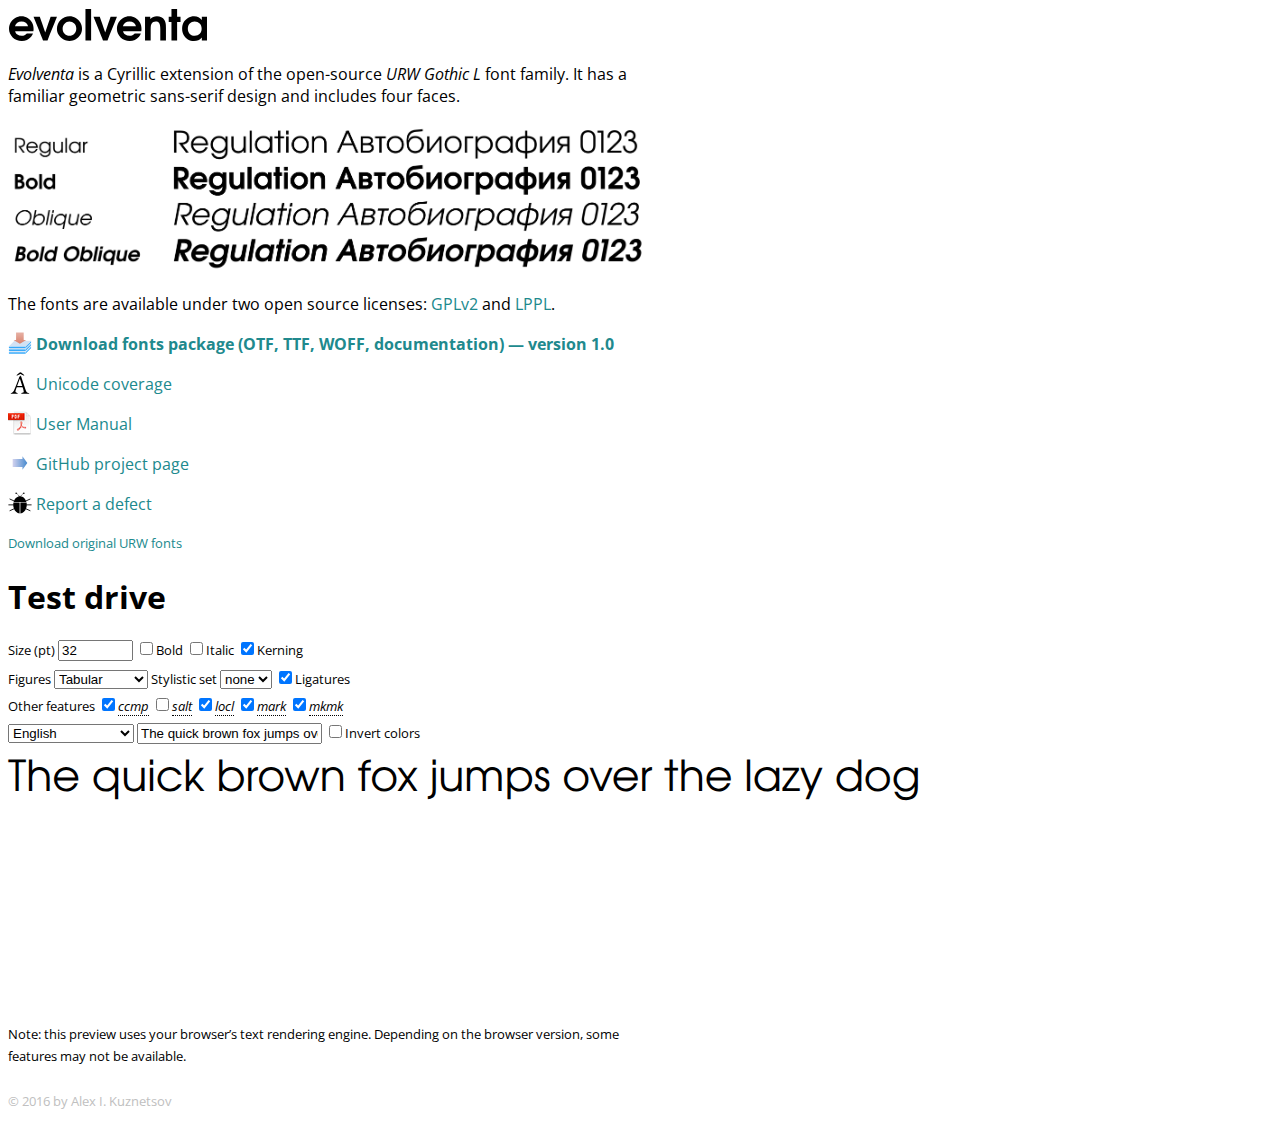
<file: index.html>
<!DOCTYPE html>
<html>
<head>
	<meta charset="UTF-8">
	<meta name="description" content="Evolventa — a free open source font">
	<title>Evolventa font family</title>
	<link rel="icon" type="image/png" href="/images/evolventa-icon.png">
	<link rel="stylesheet" type="text/css" href="/main.css">
	<link rel="stylesheet" href="https://fonts.googleapis.com/css?family=Open+Sans:400,400italic,700,700italic" type="text/css">
	<link rel="stylesheet" href="/webfonts/evolventa.css" type="text/css">
</head>
<body>
	<div><a href="/"><img src="/images/evolventa-logo.svg" width="200" alt="evolventa" onerror="this.src='/images/evolventa-logo.png'"></a></div>
	
	<section id="evolventa">
		<h1 class="semanticheading">Evolventa font family</h1>
		<p><em>Evolventa</em> is a Cyrillic extension of the open-source <em>URW Gothic L</em> font family. It has a familiar geometric sans-serif design and includes four faces.</p>
		<p><a href="/images/websample.png"><img src="/images/websample.png" style="max-width: 100%;" title="Font sample: click to enlarge" alt="Evolventa font sample"></a></p>
		<p>The fonts are available under two open source licenses: <a href="gpl.txt">GPLv2</a> and <a href="lppl.txt">LPPL</a>.
		<p class="filelink"><a href="https://github.com/evolventa/evolventa/releases/download/1.0/evolventa-1.0.7z" download><img src="/images/download-icon.svg" alt="Download" onerror="this.src='/images/download-icon.png'"> <strong>Download fonts package (OTF, TTF, WOFF, documentation) &mdash; version 1.0</strong></a></p>
		<p class="filelink"><a href="/sample.html"><img src="/images/charset.svg" alt="Â" onerror="this.src='/images/charset.png'"> Unicode coverage</a></p>
		<p class="filelink"><a href="https://github.com/evolventa/evolventa/raw/master/doc/manual/manual.pdf"><img src="/images/Adobe_PDF_file_icon_24x24.png" alt="PDF"> User Manual</a></p>
		<p class="filelink"><a href="https://github.com/evolventa/evolventa"><img src="/images/rightarrow-icon.svg" alt="→" onerror="this.src='/images/rightarrow-icon.png'"> GitHub project page</a></p>
		<p class="filelink"><a href="https://github.com/evolventa/evolventa/issues"><img src="/images/bug.svg" alt="bug" onerror="this.src='/images/bug.png'"> Report a defect</a></p>
		<p class="filelink"><a href="https://github.com/evolventa/evolventa/blob/master/upstream/ghostscript-fonts-4.0.tar.gz?raw=true" download><small>Download original URW fonts</small></a></p>
	</section>
	
	<section id="testdrive">
		<h1>Test drive</h1>
		<script type="text/javascript">
		<!--
		var pangrams=[
			["English","The quick brown fox jumps over the lazy dog","en"],
			["French","Dès Noël où un zéphyr haï me vêt de glaçons würmiens je dîne d’exquis rôtis de bœuf au kir à l’aÿ d’âge mûr & cætera&nbsp;!","fr"],
			["German","Victor jagt zwölf Boxkämpfer quer über den großen Sylter Deich","de"],
			["Spanish","José compró una vieja zampoña en Perú. Excusándose, Sofía tiró su whisky al desagüe de la banqueta.","es"],
			["Icelandic","Sævör grét áðan því úlpan var ónýt","is"],
			["Russian","Эй, жлоб! Где туз? Прячь юных съёмщиц в шкаф.","ru"],
			["Ukrainian","На подушечці форми любої є й ґудзик щоб пір’я геть жовте сховати","uk"],
			["Belarusian","У Іўі худы жвавы чорт у зялёнай камізэльцы пабег пад’есці фаршу з юшкай","be"],
			["Serbian","Фијуче ветар у шибљу, леди пасаже и куће иза њих и гунђа у оџацима","sr"],
			["──────────","","en"],
			["Digits","00001111 0123456789 1901–1999 ¼½¾ (1−2+3)×4=56÷[7+(18/9)−2]","en"],
			["Ligatures","The firefly affect affinity affliction first Quality","en"],
			["Combining marks","À B́ Ĉ D̃ Ē F̆ Ġ Ḧ I̊ J̋ Ǩ à b́ ĉ d̃ ē f̆ ġ ḧ i̊ j̋ ǩ А̀ Б́ В̂ Г̃ Д̄ Ӗ Ё̇ Ӝ З̊ И̋ Й̌ а̀ б́ в̂ г̃ д̄ ӗ ё̇ ӝ з̊ и̋ й̌ Ă̇̈ ă̇̈","en"]
		];
		var oldstr=pangrams[0][1];
		function initMode() {
			var text="";
			for(i=0;i<pangrams.length;i++) {
				if(pangrams[i][1]!="") text+="<option value=\""+i+"\">"+pangrams[i][0]+"</option>\n";
				else text+="<option value=\""+i+"\" disabled=\"disabled\">"+pangrams[i][0]+"</option>\n";
			}
			document.getElementById("mode").elements.test.innerHTML=text;
		}
		function changeFont() {
		// Set up font
			var fontname=document.getElementById("choosefont").elements.font.value;
			
			if(fontname.indexOf(" ")>=0) fontname="\'"+fontname+"\'";
				
			document.getElementById("sandbox").style.fontSize=
				document.getElementById("choosefont").elements.pointsize.value+"pt";
			document.getElementById("sandbox").style.fontFamily=
				fontname+", LastResort";
			document.getElementById("sandbox").style.fontWeight=
				document.getElementById("choosefont").elements.bold.checked?"bold":"normal";
			document.getElementById("sandbox").style.fontStyle=
				document.getElementById("choosefont").elements.italic.checked?"italic":"normal";

			var otfeatures=new Array;
			
		// Set up kerning
			document.getElementById("sandbox").style.fontKerning=
				document.getElementById("choosefont").elements.kerning.checked?"normal":"none";
			
			if(document.getElementById("choosefont").elements.kerning.checked) {
				document.getElementById("sandbox").style.fontKerning="normal";
				document.getElementById("sandbox").style.WebkitFontKerning="normal";
				otfeatures[otfeatures.length]="\"kern\" on";
			}
			else {
				document.getElementById("sandbox").style.fontKerning="none";
				document.getElementById("sandbox").style.WebkitFontKerning="none";
				otfeatures[otfeatures.length]="\"kern\" off";
			}
				
		// Set up advanced OpenType layout features
			
			var digits=document.getElementById("choosefont").elements.digits.value;
			
			switch(digits) {
			case "lining tabular":
				otfeatures[otfeatures.length]="\"lnum\""; otfeatures[otfeatures.length]="\"tnum\""; 
				break;
			case "lining proportional":
				otfeatures[otfeatures.length]="\"lnum\""; otfeatures[otfeatures.length]="\"pnum\"";
				break;
			case "old-style tabular":
				otfeatures[otfeatures.length]="\"onum\""; otfeatures[otfeatures.length]="\"tnum\"";
				break;
			case "old-style proportional":
				otfeatures[otfeatures.length]="\"onum\""; otfeatures[otfeatures.length]="\"pnum\"";
				break;
			}

			if(document.getElementById("choosefont").elements.ss.value!="none") otfeatures[otfeatures.length]="\""+document.getElementById("choosefont").elements.ss.value+"\"";
			
			if(document.getElementById("choosefont").elements.liga.checked) otfeatures[otfeatures.length]="\"liga\" on";
			else otfeatures[otfeatures.length]="\"liga\" off";
			
			if(document.getElementById("choosefont").elements.dlig.checked) otfeatures[otfeatures.length]="\"dlig\" on";
			else otfeatures[otfeatures.length]="\"dlig\" off";
			
			if(document.getElementById("choosefont").elements.hlig.checked) otfeatures[otfeatures.length]="\"hlig\" on";
			else otfeatures[otfeatures.length]="\"hlig\" off";
			
			if(document.getElementById("choosefont").elements.clig.checked) otfeatures[otfeatures.length]="\"clig\" on";
			else otfeatures[otfeatures.length]="\"clig\" off";
			
			if(document.getElementById("choosefont").elements.ccmp.checked) otfeatures[otfeatures.length]="\"ccmp\" on";
			else otfeatures[otfeatures.length]="\"ccmp\" off";
			
			if(document.getElementById("choosefont").elements.smcp.checked) otfeatures[otfeatures.length]="\"smcp\" on";
			else otfeatures[otfeatures.length]="\"smcp\" off";
			
			if(document.getElementById("choosefont").elements.c2sc.checked) otfeatures[otfeatures.length]="\"c2sc\" on";
			else otfeatures[otfeatures.length]="\"c2sc\" off";
			
			if(document.getElementById("choosefont").elements.swsh.checked) otfeatures[otfeatures.length]="\"swsh\" on";
			else otfeatures[otfeatures.length]="\"swsh\" off";
			
			if(document.getElementById("choosefont").elements.calt.checked) otfeatures[otfeatures.length]="\"calt\" on";
			else otfeatures[otfeatures.length]="\"calt\" off";
			
			if(document.getElementById("choosefont").elements.salt.checked) otfeatures[otfeatures.length]="\"salt\" on";
			else otfeatures[otfeatures.length]="\"salt\" off";
			
			if(document.getElementById("choosefont").elements.locl.checked) otfeatures[otfeatures.length]="\"locl\" on";
			else otfeatures[otfeatures.length]="\"locl\" off";
			
			if(document.getElementById("choosefont").elements.mark.checked) otfeatures[otfeatures.length]="\"mark\" on";
			else otfeatures[otfeatures.length]="\"mark\" off";
			
			if(document.getElementById("choosefont").elements.mkmk.checked) otfeatures[otfeatures.length]="\"mkmk\" on";
			else otfeatures[otfeatures.length]="\"mkmk\" off";
			
			if(otfeatures.length>0) {
				otstring="";
				for(i=0;i<otfeatures.length;i++) {
					otstring+=otfeatures[i];
					if(i<otfeatures.length-1) otstring+=", ";
				}
			}
			else otstring="normal";
			
			document.getElementById("sandbox").style.fontFeatureSettings=otstring;
			document.getElementById("sandbox").style.WebkitFontFeatureSettings=otstring;
			document.getElementById("sandbox").style.MozFontFeatureSettings=otstring;
			document.getElementById("sandbox").style.MsFontFeatureSettings=otstring;
			
		// Refresh text
			changeText(null);

			return false;
		}
		function changeText(el) {
			var text="";
			
			document.getElementById("waterfall").lang=pangrams[document.getElementById("mode").elements.test.value][2];
			
			if(el==null) { // refresh
				str=oldstr;
				document.getElementById("mode").elements.teststring.value=str;
			}
			else if(el.name=="test") {
				if(el.value>=pangrams.length) return;
				str=pangrams[el.value][1];
				if(oldstr==str) return;
				document.getElementById("mode").elements.teststring.value=str;
			}
			else {
				str=el.value;
				if(!str||str=="") str=pangrams[document.getElementById("mode").elements.test.value][1];
				if(oldstr==str) return;
			}

			oldstr=str;
			document.getElementById("waterfall").innerHTML=str;
		}
		function changeWrap() {
			if(document.getElementById("mode").elements.wrap.checked) {
				document.getElementById("sandbox").style.whiteSpace="normal";
			}
			else {
				alert('Wrap is unchecked');
				document.getElementById("sandbox").style.whiteSpace="nowrap";
			}
		}
		function changeColor() {
			if(document.getElementById("mode").elements.invert.checked) {
				document.getElementById("sandbox").style.color="white";
				document.getElementById("sandbox").style.backgroundColor="black";
			}
			else {
				document.getElementById("sandbox").style.color="black";
				document.getElementById("sandbox").style.backgroundColor="white";
			}
		}
		function initAll() {
			initMode();
			changeWrap();
			changeColor();
			changeFont();
		};
		document.addEventListener("DOMContentLoaded",initAll);
		// -->
		</script>
		<form id="choosefont" onsubmit="return changeFont();" action="/">
			<div class="panel">
				<input type="hidden" name="font" value="Evolventa" onchange="changeFont();" onkeydown="if(event.keyCode==13) changeFont();">
				Size (pt) <input type="text" name="pointsize" value="32" onchange="changeFont();" onkeyup="changeFont();" onkeydown="changeFont();" style="width: 5em;">
				<input type="checkbox" name="bold" id="idBold" onchange="changeFont();"><label for="idBold">Bold</label>
				<input type="checkbox" name="italic" id="idItalic" onchange="changeFont();"><label for="idItalic">Italic</label>
				<input type="checkbox" name="kerning" id="idKerning" checked="checked" onchange="changeFont();"><label for="idKerning">Kerning</label>
			</div>
			<div class="panel">
				Figures
				<select name="digits" onchange="changeFont();" onkeyup="changeFont();" onkeydown="changeFont();">
					<option value="lining tabular">Tabular</option>
					<option value="lining proportional">Proportional</option>
				</select>
				Stylistic set
				<select name="ss" onchange="changeFont();" onkeyup="changeFont();" onkeydown="changeFont();">
					<option value="none">none</option>
					<option value="ss01">1</option>
					<option value="ss02">2</option>
					<option value="ss03">3</option>
					<option value="ss04">4</option>
					<option value="ss05">5</option>
					<option value="ss06">6</option>
					<option value="ss07">7</option>
					<option value="ss08">8</option>
					<option value="ss09">9</option>
					<option value="ss10">10</option>
					<option value="ss11">11</option>
					<option value="ss12">12</option>
					<option value="ss13">13</option>
					<option value="ss14">14</option>
					<option value="ss15">15</option>
					<option value="ss16">16</option>
					<option value="ss17">17</option>
					<option value="ss18">18</option>
					<option value="ss19">19</option>
					<option value="ss20">20</option>
				</select>
				<input type="checkbox" name="liga" id="idLiga" checked="checked" onchange="changeFont();"><label for="idLiga">Ligatures</label>
				<input type="checkbox" name="dlig" onchange="changeFont();" style="display: none;">
				<input type="checkbox" name="hlig" onchange="changeFont();" style="display: none;">
				<input type="checkbox" name="clig" onchange="changeFont();" style="display: none;">
			</div>
			<div class="panel">
				Other features
				<input type="checkbox" name="ccmp" id="idCcmp" checked="checked" onchange="changeFont();"><label for="idCcmp"><span class="tooltip" title="Glyph Composition/Decomposition"><em>ccmp</em></span></label>
				<input type="checkbox" name="smcp" onchange="changeFont();" style="display: none;">
				<input type="checkbox" name="c2sc" onchange="changeFont();" style="display: none;">
				<input type="checkbox" name="swsh" onchange="changeFont();" style="display: none;">
				<input type="checkbox" name="calt" checked="checked" onchange="changeFont();" style="display: none;">
				<input type="checkbox" name="salt" id="idSalt" onchange="changeFont();"><label for="idSalt"><span class="tooltip" title="Stylistic Alternates"><em>salt</em></span></label>
				<input type="checkbox" name="locl" id="idLocl" checked="checked" onchange="changeFont();"><label for="idLocl"><span class="tooltip" title="Localized Forms"><em>locl</em></span></label>
				<input type="checkbox" name="mark" id="idMark" checked="checked" onchange="changeFont();"><label for="idMark"><span class="tooltip" title="Mark Positioning"><em>mark</em></span></label>
				<input type="checkbox" name="mkmk" id="idMkmk" checked="checked" onchange="changeFont();"><label for="idMkmk"><span class="tooltip" title="Mark to Mark Positioning"><em>mkmk</em></span></label>
			</div>
		</form>
		<form id="mode" onsubmit="return false;" action="/">
			<div class="panel">
				<select name="test" onchange="changeText(this);" onkeyup="changeText(this);" onkeydown="changeText(this);"></select>
				<input type="text" name="teststring" value="The quick brown fox jumps over the lazy dog" onchange="changeText(this);" onkeyup="changeText(this);" onkeydown="changeText(this);">
				<input type="checkbox" name="wrap" checked="checked" onchange="changeWrap();" style="display: none;">
				<input type="checkbox" name="invert" id="idInvert" onchange="changeColor();"><label for="idInvert">Invert colors</label>
			</div>
		</form>
		<div id="sandbox" style="text-rendering: geometricPrecision; font-synthesis: none; min-height: 6em;">
			<div id="waterfall" lang="en"></div>
		</div>
		<p><small>Note: this preview uses your browser’s text rendering engine. Depending on the browser version, some features may not be available.</small></p>
	</section>
	
	<footer>
		<p>© 2016 by Alex I. Kuznetsov</p>
	</footer>
</body>
</html>
</file>
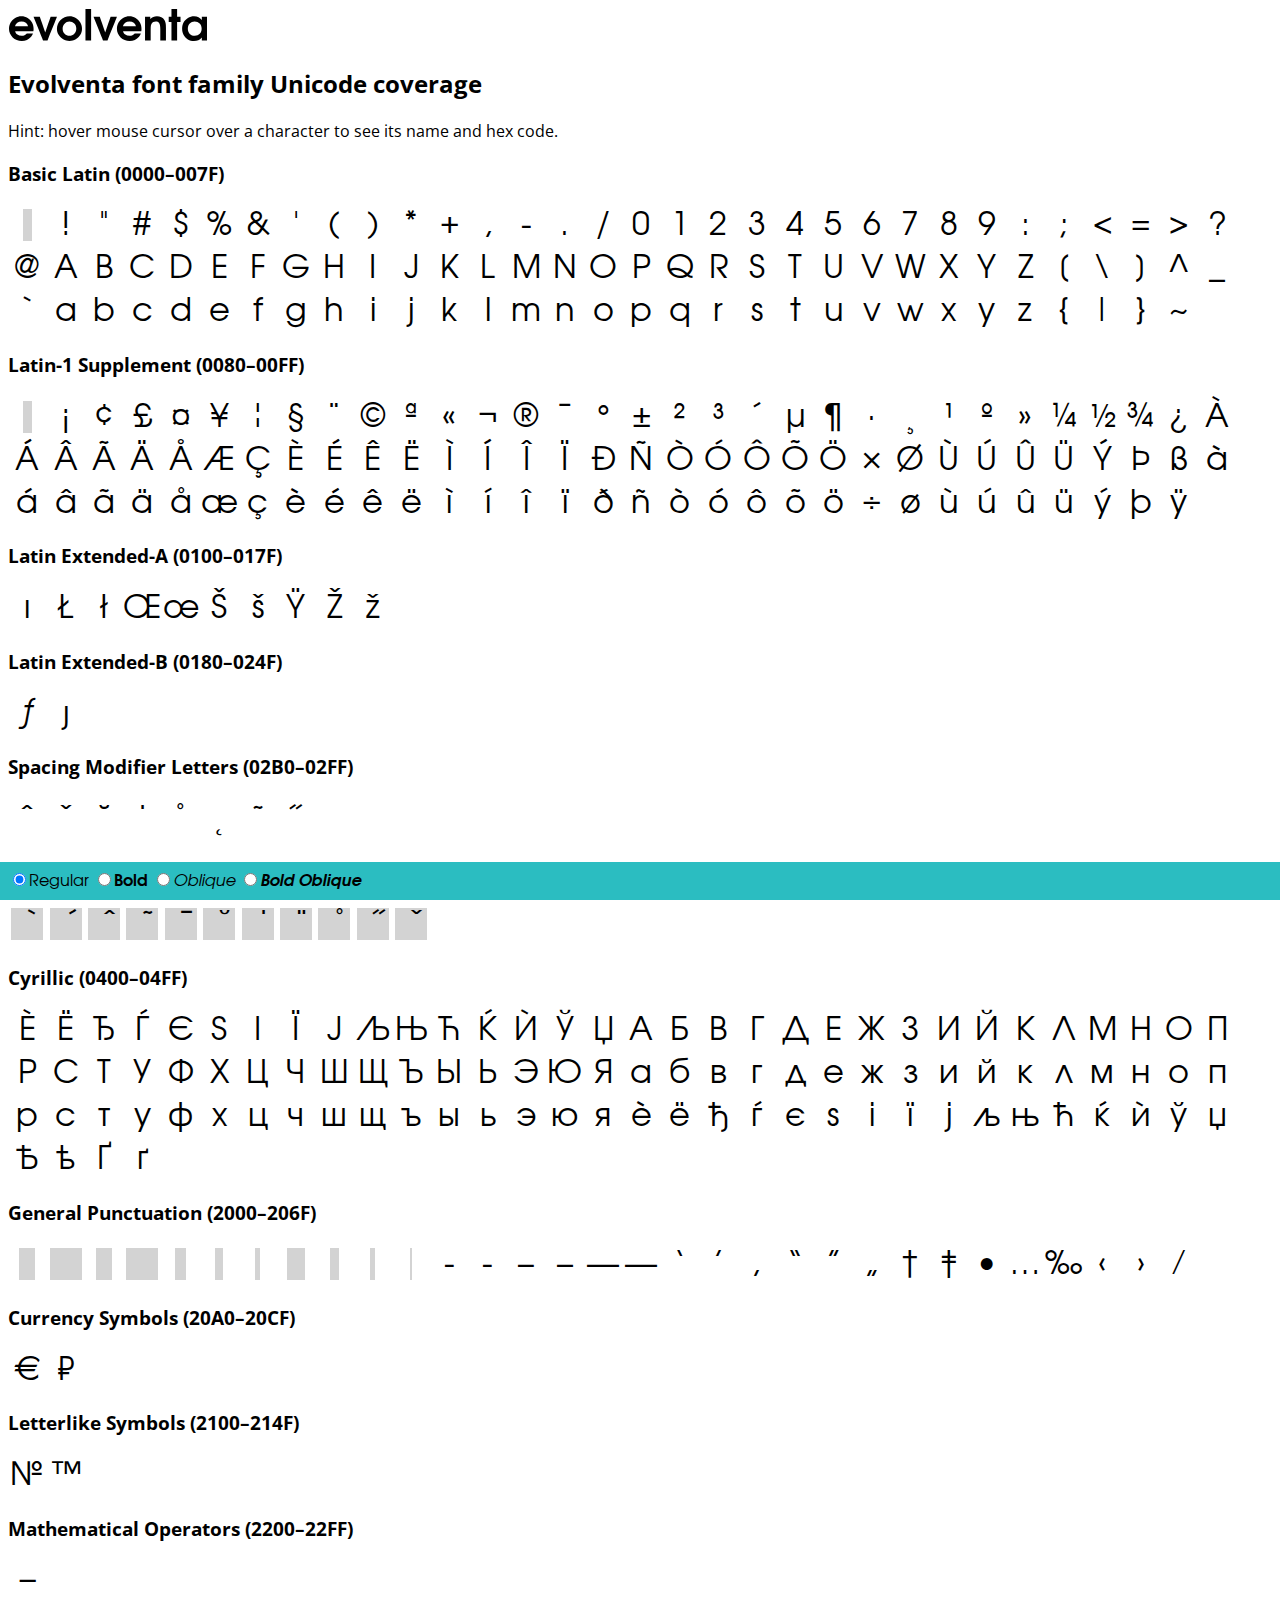
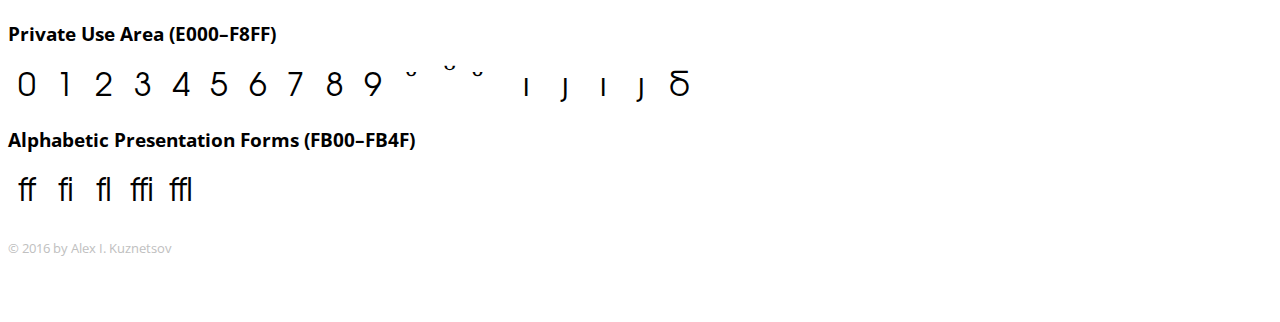
<file: sample.html>
<!DOCTYPE html>
<html>
<head>
	<meta charset="UTF-8">
	<meta name="description" content="Evolventa font family Unicode coverage">
	<title>Evolventa font sample</title>
	<link rel="icon" type="image/png" href="/images/evolventa-icon.png">
	<link rel="stylesheet" type="text/css" href="/main.css">
	<link rel="stylesheet" href="https://fonts.googleapis.com/css?family=Open+Sans:400,400italic,700,700italic" type="text/css">
	<link rel="stylesheet" href="/webfonts/evolventa.css" type="text/css">
	<script>
	<!--
		function setStyle() {
			var radios=document.getElementsByName("style");
			var stylename
			for(var i=0;i<radios.length;i++) if (radios[i].checked) stylename=radios[i].value;
			
			var bold=false,italic=false;
			if(stylename=="bold"||stylename=="boldoblique") bold=true;
			if(stylename=="oblique"||stylename=="boldoblique") italic=true;
			
			var blockList=document.querySelectorAll("div.fontsampleblock");
			for (var i=0;i<blockList.length;i++) {
				var element=blockList[i];
				element.style.fontWeight=bold?"bold":"normal";
				element.style.fontStyle=italic?"italic":"normal";
			}
		}
		document.addEventListener("DOMContentLoaded",setStyle);
	// -->
	</script>
</head>
<body>
	<div><a href="/"><img src="/images/evolventa-logo.svg" width="200" alt="evolventa" onerror="this.src='/images/evolventa-logo.png'"></a></div>
	<div class="sidebar">
		<form id="font" action="/" onsubmit="return false;">
			<input type="radio" name="style" id="radioR" value="regular" onclick="setStyle();" checked="checked"><label for="radioR">Regular</label>
			<input type="radio" name="style" id="radioB" value="bold" onclick="setStyle();"><label for="radioB"><b>Bold</b></label>
			<input type="radio" name="style" id="radioO" value="oblique" onclick="setStyle();"><label for="radioO"><i>Oblique</i></label>
			<input type="radio" name="style" id="radioBO" value="boldoblique" onclick="setStyle();"><label for="radioBO"><b><i>Bold Oblique</i></b></label>
		</form>
	</div>
	<div>
		<h2>Evolventa font family Unicode coverage</h2>
		<p>Hint: hover mouse cursor over a character to see its name and hex code.</p>
	</div>
	<div class="fontsample">
		<h3>Basic Latin (0000&ndash;007F)</h3>

		<div class="fontsampleblock"><!--
			--><span title="SPACE (U+0020)"><span class="space">&#x0020;</span></span><!--
			--><span title="EXCLAMATION MARK (U+0021)">&#x0021;</span><!--
			--><span title="QUOTATION MARK (U+0022)">&#x0022;</span><!--
			--><span title="NUMBER SIGN (U+0023)">&#x0023;</span><!--
			--><span title="DOLLAR SIGN (U+0024)">&#x0024;</span><!--
			--><span title="PERCENT SIGN (U+0025)">&#x0025;</span><!--
			--><span title="AMPERSAND (U+0026)">&#x0026;</span><!--
			--><span title="APOSTROPHE (U+0027)">&#x0027;</span><!--
			--><span title="LEFT PARENTHESIS (U+0028)">&#x0028;</span><!--
			--><span title="RIGHT PARENTHESIS (U+0029)">&#x0029;</span><!--
			--><span title="ASTERISK (U+002A)">&#x002A;</span><!--
			--><span title="PLUS SIGN (U+002B)">&#x002B;</span><!--
			--><span title="COMMA (U+002C)">&#x002C;</span><!--
			--><span title="HYPHEN-MINUS (U+002D)">&#x002D;</span><!--
			--><span title="FULL STOP (U+002E)">&#x002E;</span><!--
			--><span title="SOLIDUS (U+002F)">&#x002F;</span><!--
			--><span title="DIGIT ZERO (U+0030)">&#x0030;</span><!--
			--><span title="DIGIT ONE (U+0031)">&#x0031;</span><!--
			--><span title="DIGIT TWO (U+0032)">&#x0032;</span><!--
			--><span title="DIGIT THREE (U+0033)">&#x0033;</span><!--
			--><span title="DIGIT FOUR (U+0034)">&#x0034;</span><!--
			--><span title="DIGIT FIVE (U+0035)">&#x0035;</span><!--
			--><span title="DIGIT SIX (U+0036)">&#x0036;</span><!--
			--><span title="DIGIT SEVEN (U+0037)">&#x0037;</span><!--
			--><span title="DIGIT EIGHT (U+0038)">&#x0038;</span><!--
			--><span title="DIGIT NINE (U+0039)">&#x0039;</span><!--
			--><span title="COLON (U+003A)">&#x003A;</span><!--
			--><span title="SEMICOLON (U+003B)">&#x003B;</span><!--
			--><span title="LESS-THAN SIGN (U+003C)">&#x003C;</span><!--
			--><span title="EQUALS SIGN (U+003D)">&#x003D;</span><!--
			--><span title="GREATER-THAN SIGN (U+003E)">&#x003E;</span><!--
			--><span title="QUESTION MARK (U+003F)">&#x003F;</span><!--
			--><span title="COMMERCIAL AT (U+0040)">&#x0040;</span><!--
			--><span title="LATIN CAPITAL LETTER A (U+0041)">&#x0041;</span><!--
			--><span title="LATIN CAPITAL LETTER B (U+0042)">&#x0042;</span><!--
			--><span title="LATIN CAPITAL LETTER C (U+0043)">&#x0043;</span><!--
			--><span title="LATIN CAPITAL LETTER D (U+0044)">&#x0044;</span><!--
			--><span title="LATIN CAPITAL LETTER E (U+0045)">&#x0045;</span><!--
			--><span title="LATIN CAPITAL LETTER F (U+0046)">&#x0046;</span><!--
			--><span title="LATIN CAPITAL LETTER G (U+0047)">&#x0047;</span><!--
			--><span title="LATIN CAPITAL LETTER H (U+0048)">&#x0048;</span><!--
			--><span title="LATIN CAPITAL LETTER I (U+0049)">&#x0049;</span><!--
			--><span title="LATIN CAPITAL LETTER J (U+004A)">&#x004A;</span><!--
			--><span title="LATIN CAPITAL LETTER K (U+004B)">&#x004B;</span><!--
			--><span title="LATIN CAPITAL LETTER L (U+004C)">&#x004C;</span><!--
			--><span title="LATIN CAPITAL LETTER M (U+004D)">&#x004D;</span><!--
			--><span title="LATIN CAPITAL LETTER N (U+004E)">&#x004E;</span><!--
			--><span title="LATIN CAPITAL LETTER O (U+004F)">&#x004F;</span><!--
			--><span title="LATIN CAPITAL LETTER P (U+0050)">&#x0050;</span><!--
			--><span title="LATIN CAPITAL LETTER Q (U+0051)">&#x0051;</span><!--
			--><span title="LATIN CAPITAL LETTER R (U+0052)">&#x0052;</span><!--
			--><span title="LATIN CAPITAL LETTER S (U+0053)">&#x0053;</span><!--
			--><span title="LATIN CAPITAL LETTER T (U+0054)">&#x0054;</span><!--
			--><span title="LATIN CAPITAL LETTER U (U+0055)">&#x0055;</span><!--
			--><span title="LATIN CAPITAL LETTER V (U+0056)">&#x0056;</span><!--
			--><span title="LATIN CAPITAL LETTER W (U+0057)">&#x0057;</span><!--
			--><span title="LATIN CAPITAL LETTER X (U+0058)">&#x0058;</span><!--
			--><span title="LATIN CAPITAL LETTER Y (U+0059)">&#x0059;</span><!--
			--><span title="LATIN CAPITAL LETTER Z (U+005A)">&#x005A;</span><!--
			--><span title="LEFT SQUARE BRACKET (U+005B)">&#x005B;</span><!--
			--><span title="REVERSE SOLIDUS (U+005C)">&#x005C;</span><!--
			--><span title="RIGHT SQUARE BRACKET (U+005D)">&#x005D;</span><!--
			--><span title="CIRCUMFLEX ACCENT (U+005E)">&#x005E;</span><!--
			--><span title="LOW LINE (U+005F)">&#x005F;</span><!--
			--><span title="GRAVE ACCENT (U+0060)">&#x0060;</span><!--
			--><span title="LATIN SMALL LETTER A (U+0061)">&#x0061;</span><!--
			--><span title="LATIN SMALL LETTER B (U+0062)">&#x0062;</span><!--
			--><span title="LATIN SMALL LETTER C (U+0063)">&#x0063;</span><!--
			--><span title="LATIN SMALL LETTER D (U+0064)">&#x0064;</span><!--
			--><span title="LATIN SMALL LETTER E (U+0065)">&#x0065;</span><!--
			--><span title="LATIN SMALL LETTER F (U+0066)">&#x0066;</span><!--
			--><span title="LATIN SMALL LETTER G (U+0067)">&#x0067;</span><!--
			--><span title="LATIN SMALL LETTER H (U+0068)">&#x0068;</span><!--
			--><span title="LATIN SMALL LETTER I (U+0069)">&#x0069;</span><!--
			--><span title="LATIN SMALL LETTER J (U+006A)">&#x006A;</span><!--
			--><span title="LATIN SMALL LETTER K (U+006B)">&#x006B;</span><!--
			--><span title="LATIN SMALL LETTER L (U+006C)">&#x006C;</span><!--
			--><span title="LATIN SMALL LETTER M (U+006D)">&#x006D;</span><!--
			--><span title="LATIN SMALL LETTER N (U+006E)">&#x006E;</span><!--
			--><span title="LATIN SMALL LETTER O (U+006F)">&#x006F;</span><!--
			--><span title="LATIN SMALL LETTER P (U+0070)">&#x0070;</span><!--
			--><span title="LATIN SMALL LETTER Q (U+0071)">&#x0071;</span><!--
			--><span title="LATIN SMALL LETTER R (U+0072)">&#x0072;</span><!--
			--><span title="LATIN SMALL LETTER S (U+0073)">&#x0073;</span><!--
			--><span title="LATIN SMALL LETTER T (U+0074)">&#x0074;</span><!--
			--><span title="LATIN SMALL LETTER U (U+0075)">&#x0075;</span><!--
			--><span title="LATIN SMALL LETTER V (U+0076)">&#x0076;</span><!--
			--><span title="LATIN SMALL LETTER W (U+0077)">&#x0077;</span><!--
			--><span title="LATIN SMALL LETTER X (U+0078)">&#x0078;</span><!--
			--><span title="LATIN SMALL LETTER Y (U+0079)">&#x0079;</span><!--
			--><span title="LATIN SMALL LETTER Z (U+007A)">&#x007A;</span><!--
			--><span title="LEFT CURLY BRACKET (U+007B)">&#x007B;</span><!--
			--><span title="VERTICAL LINE (U+007C)">&#x007C;</span><!--
			--><span title="RIGHT CURLY BRACKET (U+007D)">&#x007D;</span><!--
			--><span title="TILDE (U+007E)">&#x007E;</span><!--
		--></div>

		<h3>Latin-1 Supplement (0080&ndash;00FF)</h3>

		<div class="fontsampleblock"><!--
			--><span title="NO-BREAK SPACE (U+00A0)"><span class="space">&#x00A0;</span></span><!--
			--><span title="INVERTED EXCLAMATION MARK (U+00A1)">&#x00A1;</span><!--
			--><span title="CENT SIGN (U+00A2)">&#x00A2;</span><!--
			--><span title="POUND SIGN (U+00A3)">&#x00A3;</span><!--
			--><span title="CURRENCY SIGN (U+00A4)">&#x00A4;</span><!--
			--><span title="YEN SIGN (U+00A5)">&#x00A5;</span><!--
			--><span title="BROKEN BAR (U+00A6)">&#x00A6;</span><!--
			--><span title="SECTION SIGN (U+00A7)">&#x00A7;</span><!--
			--><span title="DIAERESIS (U+00A8)">&#x00A8;</span><!--
			--><span title="COPYRIGHT SIGN (U+00A9)">&#x00A9;</span><!--
			--><span title="FEMININE ORDINAL INDICATOR (U+00AA)">&#x00AA;</span><!--
			--><span title="LEFT-POINTING DOUBLE ANGLE QUOTATION MARK (U+00AB)">&#x00AB;</span><!--
			--><span title="NOT SIGN (U+00AC)">&#x00AC;</span><!--
			--><span title="REGISTERED SIGN (U+00AE)">&#x00AE;</span><!--
			--><span title="MACRON (U+00AF)">&#x00AF;</span><!--
			--><span title="DEGREE SIGN (U+00B0)">&#x00B0;</span><!--
			--><span title="PLUS-MINUS SIGN (U+00B1)">&#x00B1;</span><!--
			--><span title="SUPERSCRIPT TWO (U+00B2)">&#x00B2;</span><!--
			--><span title="SUPERSCRIPT THREE (U+00B3)">&#x00B3;</span><!--
			--><span title="ACUTE ACCENT (U+00B4)">&#x00B4;</span><!--
			--><span title="MICRO SIGN (U+00B5)">&#x00B5;</span><!--
			--><span title="PILCROW SIGN (U+00B6)">&#x00B6;</span><!--
			--><span title="MIDDLE DOT (U+00B7)">&#x00B7;</span><!--
			--><span title="CEDILLA (U+00B8)">&#x00B8;</span><!--
			--><span title="SUPERSCRIPT ONE (U+00B9)">&#x00B9;</span><!--
			--><span title="MASCULINE ORDINAL INDICATOR (U+00BA)">&#x00BA;</span><!--
			--><span title="RIGHT-POINTING DOUBLE ANGLE QUOTATION MARK (U+00BB)">&#x00BB;</span><!--
			--><span title="VULGAR FRACTION ONE QUARTER (U+00BC)">&#x00BC;</span><!--
			--><span title="VULGAR FRACTION ONE HALF (U+00BD)">&#x00BD;</span><!--
			--><span title="VULGAR FRACTION THREE QUARTERS (U+00BE)">&#x00BE;</span><!--
			--><span title="INVERTED QUESTION MARK (U+00BF)">&#x00BF;</span><!--
			--><span title="LATIN CAPITAL LETTER A WITH GRAVE (U+00C0)">&#x00C0;</span><!--
			--><span title="LATIN CAPITAL LETTER A WITH ACUTE (U+00C1)">&#x00C1;</span><!--
			--><span title="LATIN CAPITAL LETTER A WITH CIRCUMFLEX (U+00C2)">&#x00C2;</span><!--
			--><span title="LATIN CAPITAL LETTER A WITH TILDE (U+00C3)">&#x00C3;</span><!--
			--><span title="LATIN CAPITAL LETTER A WITH DIAERESIS (U+00C4)">&#x00C4;</span><!--
			--><span title="LATIN CAPITAL LETTER A WITH RING ABOVE (U+00C5)">&#x00C5;</span><!--
			--><span title="LATIN CAPITAL LETTER AE (U+00C6)">&#x00C6;</span><!--
			--><span title="LATIN CAPITAL LETTER C WITH CEDILLA (U+00C7)">&#x00C7;</span><!--
			--><span title="LATIN CAPITAL LETTER E WITH GRAVE (U+00C8)">&#x00C8;</span><!--
			--><span title="LATIN CAPITAL LETTER E WITH ACUTE (U+00C9)">&#x00C9;</span><!--
			--><span title="LATIN CAPITAL LETTER E WITH CIRCUMFLEX (U+00CA)">&#x00CA;</span><!--
			--><span title="LATIN CAPITAL LETTER E WITH DIAERESIS (U+00CB)">&#x00CB;</span><!--
			--><span title="LATIN CAPITAL LETTER I WITH GRAVE (U+00CC)">&#x00CC;</span><!--
			--><span title="LATIN CAPITAL LETTER I WITH ACUTE (U+00CD)">&#x00CD;</span><!--
			--><span title="LATIN CAPITAL LETTER I WITH CIRCUMFLEX (U+00CE)">&#x00CE;</span><!--
			--><span title="LATIN CAPITAL LETTER I WITH DIAERESIS (U+00CF)">&#x00CF;</span><!--
			--><span title="LATIN CAPITAL LETTER ETH (U+00D0)">&#x00D0;</span><!--
			--><span title="LATIN CAPITAL LETTER N WITH TILDE (U+00D1)">&#x00D1;</span><!--
			--><span title="LATIN CAPITAL LETTER O WITH GRAVE (U+00D2)">&#x00D2;</span><!--
			--><span title="LATIN CAPITAL LETTER O WITH ACUTE (U+00D3)">&#x00D3;</span><!--
			--><span title="LATIN CAPITAL LETTER O WITH CIRCUMFLEX (U+00D4)">&#x00D4;</span><!--
			--><span title="LATIN CAPITAL LETTER O WITH TILDE (U+00D5)">&#x00D5;</span><!--
			--><span title="LATIN CAPITAL LETTER O WITH DIAERESIS (U+00D6)">&#x00D6;</span><!--
			--><span title="MULTIPLICATION SIGN (U+00D7)">&#x00D7;</span><!--
			--><span title="LATIN CAPITAL LETTER O WITH STROKE (U+00D8)">&#x00D8;</span><!--
			--><span title="LATIN CAPITAL LETTER U WITH GRAVE (U+00D9)">&#x00D9;</span><!--
			--><span title="LATIN CAPITAL LETTER U WITH ACUTE (U+00DA)">&#x00DA;</span><!--
			--><span title="LATIN CAPITAL LETTER U WITH CIRCUMFLEX (U+00DB)">&#x00DB;</span><!--
			--><span title="LATIN CAPITAL LETTER U WITH DIAERESIS (U+00DC)">&#x00DC;</span><!--
			--><span title="LATIN CAPITAL LETTER Y WITH ACUTE (U+00DD)">&#x00DD;</span><!--
			--><span title="LATIN CAPITAL LETTER THORN (U+00DE)">&#x00DE;</span><!--
			--><span title="LATIN SMALL LETTER SHARP S (U+00DF)">&#x00DF;</span><!--
			--><span title="LATIN SMALL LETTER A WITH GRAVE (U+00E0)">&#x00E0;</span><!--
			--><span title="LATIN SMALL LETTER A WITH ACUTE (U+00E1)">&#x00E1;</span><!--
			--><span title="LATIN SMALL LETTER A WITH CIRCUMFLEX (U+00E2)">&#x00E2;</span><!--
			--><span title="LATIN SMALL LETTER A WITH TILDE (U+00E3)">&#x00E3;</span><!--
			--><span title="LATIN SMALL LETTER A WITH DIAERESIS (U+00E4)">&#x00E4;</span><!--
			--><span title="LATIN SMALL LETTER A WITH RING ABOVE (U+00E5)">&#x00E5;</span><!--
			--><span title="LATIN SMALL LETTER AE (U+00E6)">&#x00E6;</span><!--
			--><span title="LATIN SMALL LETTER C WITH CEDILLA (U+00E7)">&#x00E7;</span><!--
			--><span title="LATIN SMALL LETTER E WITH GRAVE (U+00E8)">&#x00E8;</span><!--
			--><span title="LATIN SMALL LETTER E WITH ACUTE (U+00E9)">&#x00E9;</span><!--
			--><span title="LATIN SMALL LETTER E WITH CIRCUMFLEX (U+00EA)">&#x00EA;</span><!--
			--><span title="LATIN SMALL LETTER E WITH DIAERESIS (U+00EB)">&#x00EB;</span><!--
			--><span title="LATIN SMALL LETTER I WITH GRAVE (U+00EC)">&#x00EC;</span><!--
			--><span title="LATIN SMALL LETTER I WITH ACUTE (U+00ED)">&#x00ED;</span><!--
			--><span title="LATIN SMALL LETTER I WITH CIRCUMFLEX (U+00EE)">&#x00EE;</span><!--
			--><span title="LATIN SMALL LETTER I WITH DIAERESIS (U+00EF)">&#x00EF;</span><!--
			--><span title="LATIN SMALL LETTER ETH (U+00F0)">&#x00F0;</span><!--
			--><span title="LATIN SMALL LETTER N WITH TILDE (U+00F1)">&#x00F1;</span><!--
			--><span title="LATIN SMALL LETTER O WITH GRAVE (U+00F2)">&#x00F2;</span><!--
			--><span title="LATIN SMALL LETTER O WITH ACUTE (U+00F3)">&#x00F3;</span><!--
			--><span title="LATIN SMALL LETTER O WITH CIRCUMFLEX (U+00F4)">&#x00F4;</span><!--
			--><span title="LATIN SMALL LETTER O WITH TILDE (U+00F5)">&#x00F5;</span><!--
			--><span title="LATIN SMALL LETTER O WITH DIAERESIS (U+00F6)">&#x00F6;</span><!--
			--><span title="DIVISION SIGN (U+00F7)">&#x00F7;</span><!--
			--><span title="LATIN SMALL LETTER O WITH STROKE (U+00F8)">&#x00F8;</span><!--
			--><span title="LATIN SMALL LETTER U WITH GRAVE (U+00F9)">&#x00F9;</span><!--
			--><span title="LATIN SMALL LETTER U WITH ACUTE (U+00FA)">&#x00FA;</span><!--
			--><span title="LATIN SMALL LETTER U WITH CIRCUMFLEX (U+00FB)">&#x00FB;</span><!--
			--><span title="LATIN SMALL LETTER U WITH DIAERESIS (U+00FC)">&#x00FC;</span><!--
			--><span title="LATIN SMALL LETTER Y WITH ACUTE (U+00FD)">&#x00FD;</span><!--
			--><span title="LATIN SMALL LETTER THORN (U+00FE)">&#x00FE;</span><!--
			--><span title="LATIN SMALL LETTER Y WITH DIAERESIS (U+00FF)">&#x00FF;</span><!--
		--></div>

		<h3>Latin Extended-A (0100&ndash;017F)</h3>

		<div class="fontsampleblock"><!--
			--><span title="LATIN SMALL LETTER DOTLESS I (U+0131)">&#x0131;</span><!--
			--><span title="LATIN CAPITAL LETTER L WITH STROKE (U+0141)">&#x0141;</span><!--
			--><span title="LATIN SMALL LETTER L WITH STROKE (U+0142)">&#x0142;</span><!--
			--><span title="LATIN CAPITAL LIGATURE OE (U+0152)">&#x0152;</span><!--
			--><span title="LATIN SMALL LIGATURE OE (U+0153)">&#x0153;</span><!--
			--><span title="LATIN CAPITAL LETTER S WITH CARON (U+0160)">&#x0160;</span><!--
			--><span title="LATIN SMALL LETTER S WITH CARON (U+0161)">&#x0161;</span><!--
			--><span title="LATIN CAPITAL LETTER Y WITH DIAERESIS (U+0178)">&#x0178;</span><!--
			--><span title="LATIN CAPITAL LETTER Z WITH CARON (U+017D)">&#x017D;</span><!--
			--><span title="LATIN SMALL LETTER Z WITH CARON (U+017E)">&#x017E;</span><!--
		--></div>

		<h3>Latin Extended-B (0180&ndash;024F)</h3>

		<div class="fontsampleblock"><!--
			--><span title="LATIN SMALL LETTER F WITH HOOK (U+0192)">&#x0192;</span><!--
			--><span title="LATIN SMALL LETTER DOTLESS J (U+0237)">&#x0237;</span><!--
		--></div>

		<h3>Spacing Modifier Letters (02B0&ndash;02FF)</h3>

		<div class="fontsampleblock"><!--
			--><span title="MODIFIER LETTER CIRCUMFLEX ACCENT (U+02C6)">&#x02C6;</span><!--
			--><span title="CARON (U+02C7)">&#x02C7;</span><!--
			--><span title="BREVE (U+02D8)">&#x02D8;</span><!--
			--><span title="DOT ABOVE (U+02D9)">&#x02D9;</span><!--
			--><span title="RING ABOVE (U+02DA)">&#x02DA;</span><!--
			--><span title="OGONEK (U+02DB)">&#x02DB;</span><!--
			--><span title="SMALL TILDE (U+02DC)">&#x02DC;</span><!--
			--><span title="DOUBLE ACUTE ACCENT (U+02DD)">&#x02DD;</span><!--
		--></div>

		<h3>Combining Diacritical Marks (0300&ndash;036F)</h3>

		<div class="fontsampleblock"><!--
			--><span title="COMBINING GRAVE ACCENT (U+0300)"><span class="space">&emsp;&#x0300;</span></span><!--
			--><span title="COMBINING ACUTE ACCENT (U+0301)"><span class="space">&emsp;&#x0301;</span></span><!--
			--><span title="COMBINING CIRCUMFLEX ACCENT (U+0302)"><span class="space">&emsp;&#x0302;</span></span><!--
			--><span title="COMBINING TILDE (U+0303)"><span class="space">&emsp;&#x0303;</span></span><!--
			--><span title="COMBINING MACRON (U+0304)"><span class="space">&emsp;&#x0304;</span></span><!--
			--><span title="COMBINING BREVE (U+0306)"><span class="space">&emsp;&#x0306;</span></span><!--
			--><span title="COMBINING DOT ABOVE (U+0307)"><span class="space">&emsp;&#x0307;</span></span><!--
			--><span title="COMBINING DIAERESIS (U+0308)"><span class="space">&emsp;&#x0308;</span></span><!--
			--><span title="COMBINING RING ABOVE (U+030A)"><span class="space">&emsp;&#x030A;</span></span><!--
			--><span title="COMBINING DOUBLE ACUTE ACCENT (U+030B)"><span class="space">&emsp;&#x030B;</span></span><!--
			--><span title="COMBINING CARON (U+030C)"><span class="space">&emsp;&#x030C;</span></span><!--
		--></div>

		<h3>Cyrillic (0400&ndash;04FF)</h3>

		<div class="fontsampleblock"><!--
			--><span title="CYRILLIC CAPITAL LETTER IE WITH GRAVE (U+0400)">&#x0400;</span><!--
			--><span title="CYRILLIC CAPITAL LETTER IO (U+0401)">&#x0401;</span><!--
			--><span title="CYRILLIC CAPITAL LETTER DJE (U+0402)">&#x0402;</span><!--
			--><span title="CYRILLIC CAPITAL LETTER GJE (U+0403)">&#x0403;</span><!--
			--><span title="CYRILLIC CAPITAL LETTER UKRAINIAN IE (U+0404)">&#x0404;</span><!--
			--><span title="CYRILLIC CAPITAL LETTER DZE (U+0405)">&#x0405;</span><!--
			--><span title="CYRILLIC CAPITAL LETTER BYELORUSSIAN-UKRAINIAN I (U+0406)">&#x0406;</span><!--
			--><span title="CYRILLIC CAPITAL LETTER YI (U+0407)">&#x0407;</span><!--
			--><span title="CYRILLIC CAPITAL LETTER JE (U+0408)">&#x0408;</span><!--
			--><span title="CYRILLIC CAPITAL LETTER LJE (U+0409)">&#x0409;</span><!--
			--><span title="CYRILLIC CAPITAL LETTER NJE (U+040A)">&#x040A;</span><!--
			--><span title="CYRILLIC CAPITAL LETTER TSHE (U+040B)">&#x040B;</span><!--
			--><span title="CYRILLIC CAPITAL LETTER KJE (U+040C)">&#x040C;</span><!--
			--><span title="CYRILLIC CAPITAL LETTER I WITH GRAVE (U+040D)">&#x040D;</span><!--
			--><span title="CYRILLIC CAPITAL LETTER SHORT U (U+040E)">&#x040E;</span><!--
			--><span title="CYRILLIC CAPITAL LETTER DZHE (U+040F)">&#x040F;</span><!--
			--><span title="CYRILLIC CAPITAL LETTER A (U+0410)">&#x0410;</span><!--
			--><span title="CYRILLIC CAPITAL LETTER BE (U+0411)">&#x0411;</span><!--
			--><span title="CYRILLIC CAPITAL LETTER VE (U+0412)">&#x0412;</span><!--
			--><span title="CYRILLIC CAPITAL LETTER GHE (U+0413)">&#x0413;</span><!--
			--><span title="CYRILLIC CAPITAL LETTER DE (U+0414)">&#x0414;</span><!--
			--><span title="CYRILLIC CAPITAL LETTER IE (U+0415)">&#x0415;</span><!--
			--><span title="CYRILLIC CAPITAL LETTER ZHE (U+0416)">&#x0416;</span><!--
			--><span title="CYRILLIC CAPITAL LETTER ZE (U+0417)">&#x0417;</span><!--
			--><span title="CYRILLIC CAPITAL LETTER I (U+0418)">&#x0418;</span><!--
			--><span title="CYRILLIC CAPITAL LETTER SHORT I (U+0419)">&#x0419;</span><!--
			--><span title="CYRILLIC CAPITAL LETTER KA (U+041A)">&#x041A;</span><!--
			--><span title="CYRILLIC CAPITAL LETTER EL (U+041B)">&#x041B;</span><!--
			--><span title="CYRILLIC CAPITAL LETTER EM (U+041C)">&#x041C;</span><!--
			--><span title="CYRILLIC CAPITAL LETTER EN (U+041D)">&#x041D;</span><!--
			--><span title="CYRILLIC CAPITAL LETTER O (U+041E)">&#x041E;</span><!--
			--><span title="CYRILLIC CAPITAL LETTER PE (U+041F)">&#x041F;</span><!--
			--><span title="CYRILLIC CAPITAL LETTER ER (U+0420)">&#x0420;</span><!--
			--><span title="CYRILLIC CAPITAL LETTER ES (U+0421)">&#x0421;</span><!--
			--><span title="CYRILLIC CAPITAL LETTER TE (U+0422)">&#x0422;</span><!--
			--><span title="CYRILLIC CAPITAL LETTER U (U+0423)">&#x0423;</span><!--
			--><span title="CYRILLIC CAPITAL LETTER EF (U+0424)">&#x0424;</span><!--
			--><span title="CYRILLIC CAPITAL LETTER HA (U+0425)">&#x0425;</span><!--
			--><span title="CYRILLIC CAPITAL LETTER TSE (U+0426)">&#x0426;</span><!--
			--><span title="CYRILLIC CAPITAL LETTER CHE (U+0427)">&#x0427;</span><!--
			--><span title="CYRILLIC CAPITAL LETTER SHA (U+0428)">&#x0428;</span><!--
			--><span title="CYRILLIC CAPITAL LETTER SHCHA (U+0429)">&#x0429;</span><!--
			--><span title="CYRILLIC CAPITAL LETTER HARD SIGN (U+042A)">&#x042A;</span><!--
			--><span title="CYRILLIC CAPITAL LETTER YERU (U+042B)">&#x042B;</span><!--
			--><span title="CYRILLIC CAPITAL LETTER SOFT SIGN (U+042C)">&#x042C;</span><!--
			--><span title="CYRILLIC CAPITAL LETTER E (U+042D)">&#x042D;</span><!--
			--><span title="CYRILLIC CAPITAL LETTER YU (U+042E)">&#x042E;</span><!--
			--><span title="CYRILLIC CAPITAL LETTER YA (U+042F)">&#x042F;</span><!--
			--><span title="CYRILLIC SMALL LETTER A (U+0430)">&#x0430;</span><!--
			--><span title="CYRILLIC SMALL LETTER BE (U+0431)">&#x0431;</span><!--
			--><span title="CYRILLIC SMALL LETTER VE (U+0432)">&#x0432;</span><!--
			--><span title="CYRILLIC SMALL LETTER GHE (U+0433)">&#x0433;</span><!--
			--><span title="CYRILLIC SMALL LETTER DE (U+0434)">&#x0434;</span><!--
			--><span title="CYRILLIC SMALL LETTER IE (U+0435)">&#x0435;</span><!--
			--><span title="CYRILLIC SMALL LETTER ZHE (U+0436)">&#x0436;</span><!--
			--><span title="CYRILLIC SMALL LETTER ZE (U+0437)">&#x0437;</span><!--
			--><span title="CYRILLIC SMALL LETTER I (U+0438)">&#x0438;</span><!--
			--><span title="CYRILLIC SMALL LETTER SHORT I (U+0439)">&#x0439;</span><!--
			--><span title="CYRILLIC SMALL LETTER KA (U+043A)">&#x043A;</span><!--
			--><span title="CYRILLIC SMALL LETTER EL (U+043B)">&#x043B;</span><!--
			--><span title="CYRILLIC SMALL LETTER EM (U+043C)">&#x043C;</span><!--
			--><span title="CYRILLIC SMALL LETTER EN (U+043D)">&#x043D;</span><!--
			--><span title="CYRILLIC SMALL LETTER O (U+043E)">&#x043E;</span><!--
			--><span title="CYRILLIC SMALL LETTER PE (U+043F)">&#x043F;</span><!--
			--><span title="CYRILLIC SMALL LETTER ER (U+0440)">&#x0440;</span><!--
			--><span title="CYRILLIC SMALL LETTER ES (U+0441)">&#x0441;</span><!--
			--><span title="CYRILLIC SMALL LETTER TE (U+0442)">&#x0442;</span><!--
			--><span title="CYRILLIC SMALL LETTER U (U+0443)">&#x0443;</span><!--
			--><span title="CYRILLIC SMALL LETTER EF (U+0444)">&#x0444;</span><!--
			--><span title="CYRILLIC SMALL LETTER HA (U+0445)">&#x0445;</span><!--
			--><span title="CYRILLIC SMALL LETTER TSE (U+0446)">&#x0446;</span><!--
			--><span title="CYRILLIC SMALL LETTER CHE (U+0447)">&#x0447;</span><!--
			--><span title="CYRILLIC SMALL LETTER SHA (U+0448)">&#x0448;</span><!--
			--><span title="CYRILLIC SMALL LETTER SHCHA (U+0449)">&#x0449;</span><!--
			--><span title="CYRILLIC SMALL LETTER HARD SIGN (U+044A)">&#x044A;</span><!--
			--><span title="CYRILLIC SMALL LETTER YERU (U+044B)">&#x044B;</span><!--
			--><span title="CYRILLIC SMALL LETTER SOFT SIGN (U+044C)">&#x044C;</span><!--
			--><span title="CYRILLIC SMALL LETTER E (U+044D)">&#x044D;</span><!--
			--><span title="CYRILLIC SMALL LETTER YU (U+044E)">&#x044E;</span><!--
			--><span title="CYRILLIC SMALL LETTER YA (U+044F)">&#x044F;</span><!--
			--><span title="CYRILLIC SMALL LETTER IE WITH GRAVE (U+0450)">&#x0450;</span><!--
			--><span title="CYRILLIC SMALL LETTER IO (U+0451)">&#x0451;</span><!--
			--><span title="CYRILLIC SMALL LETTER DJE (U+0452)">&#x0452;</span><!--
			--><span title="CYRILLIC SMALL LETTER GJE (U+0453)">&#x0453;</span><!--
			--><span title="CYRILLIC SMALL LETTER UKRAINIAN IE (U+0454)">&#x0454;</span><!--
			--><span title="CYRILLIC SMALL LETTER DZE (U+0455)">&#x0455;</span><!--
			--><span title="CYRILLIC SMALL LETTER BYELORUSSIAN-UKRAINIAN I (U+0456)">&#x0456;</span><!--
			--><span title="CYRILLIC SMALL LETTER YI (U+0457)">&#x0457;</span><!--
			--><span title="CYRILLIC SMALL LETTER JE (U+0458)">&#x0458;</span><!--
			--><span title="CYRILLIC SMALL LETTER LJE (U+0459)">&#x0459;</span><!--
			--><span title="CYRILLIC SMALL LETTER NJE (U+045A)">&#x045A;</span><!--
			--><span title="CYRILLIC SMALL LETTER TSHE (U+045B)">&#x045B;</span><!--
			--><span title="CYRILLIC SMALL LETTER KJE (U+045C)">&#x045C;</span><!--
			--><span title="CYRILLIC SMALL LETTER I WITH GRAVE (U+045D)">&#x045D;</span><!--
			--><span title="CYRILLIC SMALL LETTER SHORT U (U+045E)">&#x045E;</span><!--
			--><span title="CYRILLIC SMALL LETTER DZHE (U+045F)">&#x045F;</span><!--
			--><span title="CYRILLIC CAPITAL LETTER YAT (U+0462)">&#x0462;</span><!--
			--><span title="CYRILLIC SMALL LETTER YAT (U+0463)">&#x0463;</span><!--
			--><span title="CYRILLIC CAPITAL LETTER GHE WITH UPTURN (U+0490)">&#x0490;</span><!--
			--><span title="CYRILLIC SMALL LETTER GHE WITH UPTURN (U+0491)">&#x0491;</span><!--
		--></div>

		<h3>General Punctuation (2000&ndash;206F)</h3>

		<div class="fontsampleblock"><!--
			--><span title="EN QUAD (U+2000)"><span class="space">&#x2000;</span></span><!--
			--><span title="EM QUAD (U+2001)"><span class="space">&#x2001;</span></span><!--
			--><span title="EN SPACE (U+2002)"><span class="space">&#x2002;</span></span><!--
			--><span title="EM SPACE (U+2003)"><span class="space">&#x2003;</span></span><!--
			--><span title="THREE-PER-EM SPACE (U+2004)"><span class="space">&#x2004;</span></span><!--
			--><span title="FOUR-PER-EM SPACE (U+2005)"><span class="space">&#x2005;</span></span><!--
			--><span title="SIX-PER-EM SPACE (U+2006)"><span class="space">&#x2006;</span></span><!--
			--><span title="FIGURE SPACE (U+2007)"><span class="space">&#x2007;</span></span><!--
			--><span title="PUNCTUATION SPACE (U+2008)"><span class="space">&#x2008;</span></span><!--
			--><span title="THIN SPACE (U+2009)"><span class="space">&#x2009;</span></span><!--
			--><span title="HAIR SPACE (U+200A)"><span class="space">&#x200A;</span></span><!--
			--><span title="HYPHEN (U+2010)">&#x2010;</span><!--
			--><span title="NON-BREAKING HYPHEN (U+2011)">&#x2011;</span><!--
			--><span title="FIGURE DASH (U+2012)">&#x2012;</span><!--
			--><span title="EN DASH (U+2013)">&#x2013;</span><!--
			--><span title="EM DASH (U+2014)">&#x2014;</span><!--
			--><span title="HORIZONTAL BAR (U+2015)">&#x2015;</span><!--
			--><span title="LEFT SINGLE QUOTATION MARK (U+2018)">&#x2018;</span><!--
			--><span title="RIGHT SINGLE QUOTATION MARK (U+2019)">&#x2019;</span><!--
			--><span title="SINGLE LOW-9 QUOTATION MARK (U+201A)">&#x201A;</span><!--
			--><span title="LEFT DOUBLE QUOTATION MARK (U+201C)">&#x201C;</span><!--
			--><span title="RIGHT DOUBLE QUOTATION MARK (U+201D)">&#x201D;</span><!--
			--><span title="DOUBLE LOW-9 QUOTATION MARK (U+201E)">&#x201E;</span><!--
			--><span title="DAGGER (U+2020)">&#x2020;</span><!--
			--><span title="DOUBLE DAGGER (U+2021)">&#x2021;</span><!--
			--><span title="BULLET (U+2022)">&#x2022;</span><!--
			--><span title="HORIZONTAL ELLIPSIS (U+2026)">&#x2026;</span><!--
			--><span title="PER MILLE SIGN (U+2030)">&#x2030;</span><!--
			--><span title="SINGLE LEFT-POINTING ANGLE QUOTATION MARK (U+2039)">&#x2039;</span><!--
			--><span title="SINGLE RIGHT-POINTING ANGLE QUOTATION MARK (U+203A)">&#x203A;</span><!--
			--><span title="FRACTION SLASH (U+2044)">&#x2044;</span><!--
		--></div>

		<h3>Currency Symbols (20A0&ndash;20CF)</h3>

		<div class="fontsampleblock"><!--
			--><span title="EURO SIGN (U+20AC)">&#x20AC;</span><!--
			--><span title="RUBLE SIGN (U+20BD)">&#x20BD;</span><!--
		--></div>

		<h3>Letterlike Symbols (2100&ndash;214F)</h3>

		<div class="fontsampleblock"><!--
			--><span title="NUMERO SIGN (U+2116)">&#x2116;</span><!--
			--><span title="TRADE MARK SIGN (U+2122)">&#x2122;</span><!--
		--></div>

		<h3>Mathematical Operators (2200&ndash;22FF)</h3>

		<div class="fontsampleblock"><!--
			--><span title="MINUS SIGN (U+2212)">&#x2212;</span><!--
		--></div>

		<h3>Private Use Area (E000&ndash;F8FF)</h3>

		<div class="fontsampleblock"><!--
			--><span title="zero.fitted (U+E000)">&#xE000;</span><!--
			--><span title="one.fitted (U+E001)">&#xE001;</span><!--
			--><span title="two.fitted (U+E002)">&#xE002;</span><!--
			--><span title="three.fitted (U+E003)">&#xE003;</span><!--
			--><span title="four.fitted (U+E004)">&#xE004;</span><!--
			--><span title="five.fitted (U+E005)">&#xE005;</span><!--
			--><span title="six.fitted (U+E006)">&#xE006;</span><!--
			--><span title="seven.fitted (U+E007)">&#xE007;</span><!--
			--><span title="eight.fitted (U+E008)">&#xE008;</span><!--
			--><span title="nine.fitted (U+E009)">&#xE009;</span><!--
			--><span title="breve.cyrlc (U+E080)">&#xE080;</span><!--
			--><span title="breve.cyruc (U+E081)">&#xE081;</span><!--
			--><span title="uni0306.cyr (U+E082)">&#xE082;</span><!--
			--><span title="i.dotless (U+E090)">&#xE090;</span><!--
			--><span title="j.dotless (U+E091)">&#xE091;</span><!--
			--><span title="uni0456.dotless (U+E092)">&#xE092;</span><!--
			--><span title="uni0458.dotless (U+E093)">&#xE093;</span><!--
			--><span title="uni0431.serbian (U+E0A0)">&#xE0A0;</span><!--
		--></div>

		<h3>Alphabetic Presentation Forms (FB00&ndash;FB4F)</h3>

		<div class="fontsampleblock"><!--
			--><span title="LATIN SMALL LIGATURE FF (U+FB00)">&#xFB00;</span><!--
			--><span title="LATIN SMALL LIGATURE FI (U+FB01)">&#xFB01;</span><!--
			--><span title="LATIN SMALL LIGATURE FL (U+FB02)">&#xFB02;</span><!--
			--><span title="LATIN SMALL LIGATURE FFI (U+FB03)">&#xFB03;</span><!--
			--><span title="LATIN SMALL LIGATURE FFL (U+FB04)">&#xFB04;</span><!--
		--></div>
	</div>
	
	<footer style="margin-bottom: 5em;">
		<p>© 2016 by Alex I. Kuznetsov</p>
	</footer>
</body>
</html>
</file>
<file: main.css>
body {
	font-family: "Open Sans", "Verdana", sans-serif;
}

p {
	max-width: 40em;
}

a {
	color: #20898d;
	text-decoration: none;
}

section ul {
	list-style-type: circle;
}

footer {
	margin-top: 2em;
	font-size: small;
	color: silver;
}

.filelink img {
	vertical-align: text-bottom;
	width: 24px;
	height: 24px;
}

.panel {
	margin-bottom: 0.5em;
	font-size: small;
}

.tooltip {
	border-bottom: 1px dotted black;
	cursor: help;
}

.semanticheading {
	display: none;
}

/* Font sample styles */

.sidebar {
	position: fixed;
	left: 0;
	bottom: 0;
	width: 100%;
	font-family: Evolventa;
	background-color: #31d0d6;
	background-color: #2BBDC1;
	padding: 0.5em 0.5em;
	margin: 0;
}
.fontsampleblock {
	font-family: Evolventa;
	font-weight: 400;
	font-style: normal;
	font-stretch: normal;
	font-size: xx-large;
}
.fontsampleblock span {
	width: 1.2em;
	display: inline-block;
	text-align: center;
}
.fontsampleblock span.space {
	background-color: lightgray;
	white-space: pre;
	display: inline;
}
</file>
<file: webfonts/evolventa.css>
@font-face {
	font-family: Evolventa;
	src: url("Evolventa-Regular.woff");
	font-weight: normal;
	font-style: normal;
}

@font-face {
	font-family: Evolventa;
	src: url("Evolventa-Oblique.woff");
	font-weight: normal;
	font-style: italic;
}

@font-face {
	font-family: Evolventa;
	src: url("Evolventa-Bold.woff");
	font-weight: bold;
	font-style: normal;
}

@font-face {
	font-family: Evolventa;
	src: url("Evolventa-BoldOblique.woff");
	font-weight: bold;
	font-style: italic;
}
</file>
